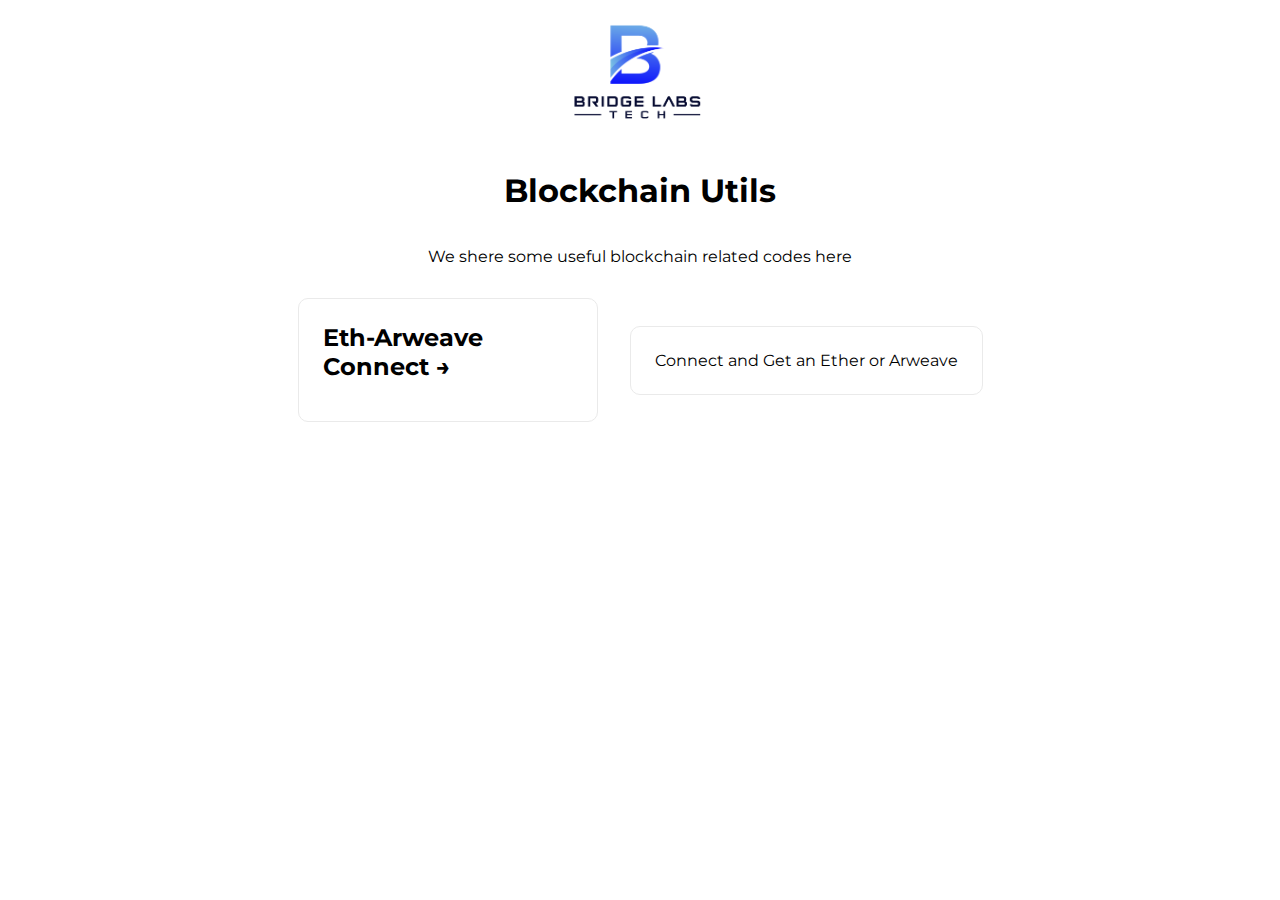
<file: index.html>
<!DOCTYPE html>
<html lang="en">
  <head>
    <meta charset="UTF-8" />
    <!-- favicon -->
    <link rel="icon" type="image/png" href="./media/bridge-favicon.ico" />
    <meta http-equiv="X-UA-Compatible" content="IE=edge" />
    <meta name="viewport" content="width=device-width, initial-scale=1.0" />
    <title>Bridge Labs - Blockchain Utils</title>
    <!-- styles -->
    <link rel="stylesheet" href="./css/main.css" />
  </head>
  <body>
    <div class="container">
      <img src="./media/bridge-logo.png" alt="Brige Labs Logo" width="200px" />
      <h1>Blockchain Utils</h1>
      <p>We shere some useful blockchain related codes here</p>
      <div class="grid">
        <a href="/Web3-Utility-DevTools/eth-arweave-connect" class="card">
          <h2>Eth-Arweave Connect &rarr;</h2>
          <p>Connect and Get an Ether or Arweave 
        </a>
      </div>
    </div>
  </body>
</html>
</file>
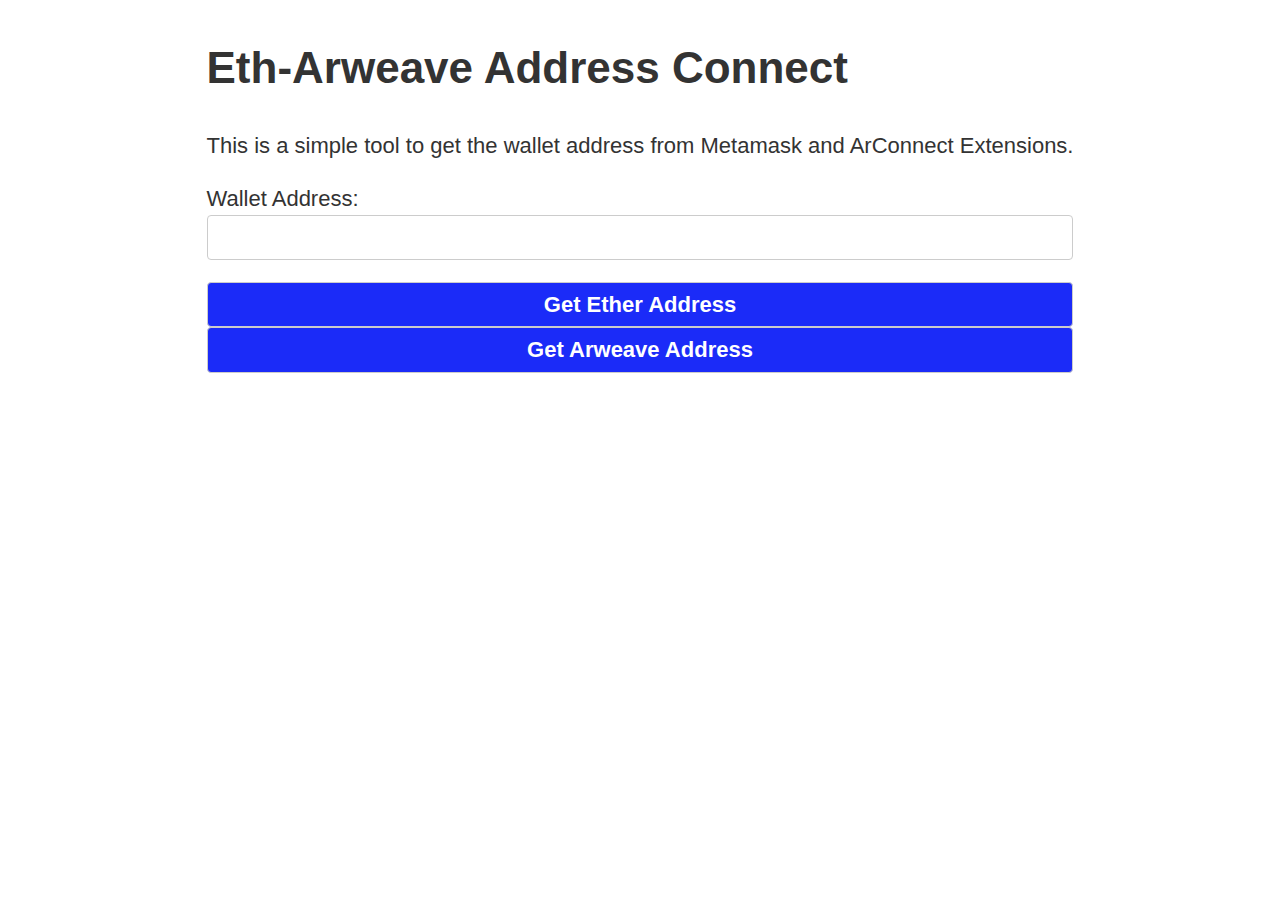
<file: eth-arweave-connect/index.html>
<!DOCTYPE html>
<html lang="en">
  <head>
    <meta charset="UTF-8" />
    <meta http-equiv="X-UA-Compatible" content="IE=edge" />
    <meta name="viewport" content="width=device-width, initial-scale=1.0" />
    <title>Eth-Arweave Address Connect</title>
    <style>
      /* basic page setup */
      body {
        font-family: "Helvetica Neue", Helvetica, Arial, sans-serif;
        font-size: 22px;
        line-height: 1.42857143;
        color: #333;
        background-color: #fff;
      }
      input {
        font-size: 22px;
        line-height: 1.42857143;
        color: #1b2bf8;
        background-color: #fff;
        width: 100%;
        border: 1px solid #ccc;
        border-radius: 4px;
        padding: 6px 12px;
        -webkit-box-sizing: border-box;
        -moz-box-sizing: border-box;
        box-sizing: border-box;
      }
      button {
        font-size: 22px;
        font-weight: 700;
        line-height: 1.42857143;
        color: white;
        cursor: pointer;
        background-color: #1b2bf8;
        width: 100%;
        border: 1px solid #ccc;
        border-radius: 4px;
        padding: 6px 12px;
        -webkit-box-sizing: border-box;
        -moz-box-sizing: border-box;
        box-sizing: border-box;
      }
      .container {
        display: flex;
        align-items: center;
        justify-content: center;
      }
      #error {
        color: red;
      }
    </style>
  </head>

  <body>
    <div class="container">
      <div class="row">
        <h1>Eth-Arweave Address Connect</h1>
        <p>
          This is a simple tool to get the wallet address from Metamask and
          ArConnect Extensions.
        </p>
        <p>
          Wallet Address:
          <input id="walletAddress" value="" type="text" />
        </p>
        <p id="error"></p>
        <p>
          <button onclick="metamaskConnect()">Get Ether Address</button>
          <button onclick="arweaveConnect()">Get Arweave Address</button>
        </p>
      </div>
    </div>
    <script src="./wallet.js"></script>
  </body>
</html>
</file>
<file: css/main.css>
/* import Monserat */
@import url("https://fonts.googleapis.com/css2?family=Montserrat:wght@200;300;400;500;600;800&display=swap");

:root {
  ---main-color: #1b2bf8;
}

html,
body {
  padding: 0;
  margin: 0;
  font-size: 1rem;
  font-family: "Montserrat", sans-serif;
}

a {
  color: var(---main-color);
  text-decoration: none;
}

button {
  background-color: var(---main-color);
  color: white;
  border: none;
  padding: 0.8rem 3.2rem;
  border-radius: 10px;
  font-size: 1.2rem;
  font-weight: bold;
  cursor: pointer;
  transition: background-color 0.15s ease;
}

* {
  box-sizing: border-box;
}

.container {
  display: flex;
  align-items: center;
  justify-content: center;
  flex-direction: column;
}

.grid {
  display: flex;
  align-items: center;
  justify-content: center;
  flex-wrap: wrap;
  max-width: 800px;
}

.card {
  margin: 1rem;
  padding: 1.5rem;
  text-align: left;
  color: inherit;
  text-decoration: none;
  border: 1px solid #eaeaea;
  border-radius: 10px;
  transition: color 0.15s ease, border-color 0.15s ease;
  max-width: 300px;
}

.card:hover,
.card:focus,
.card:active {
  color: var(---main-color);
  border-color: var(---main-color);
}

.card h2 {
  margin: 0 0 1rem 0;
  font-size: 1.5rem;
}

.card p {
  margin: 0;
  font-size: 1.25rem;
  line-height: 1.5;
}
</file>
